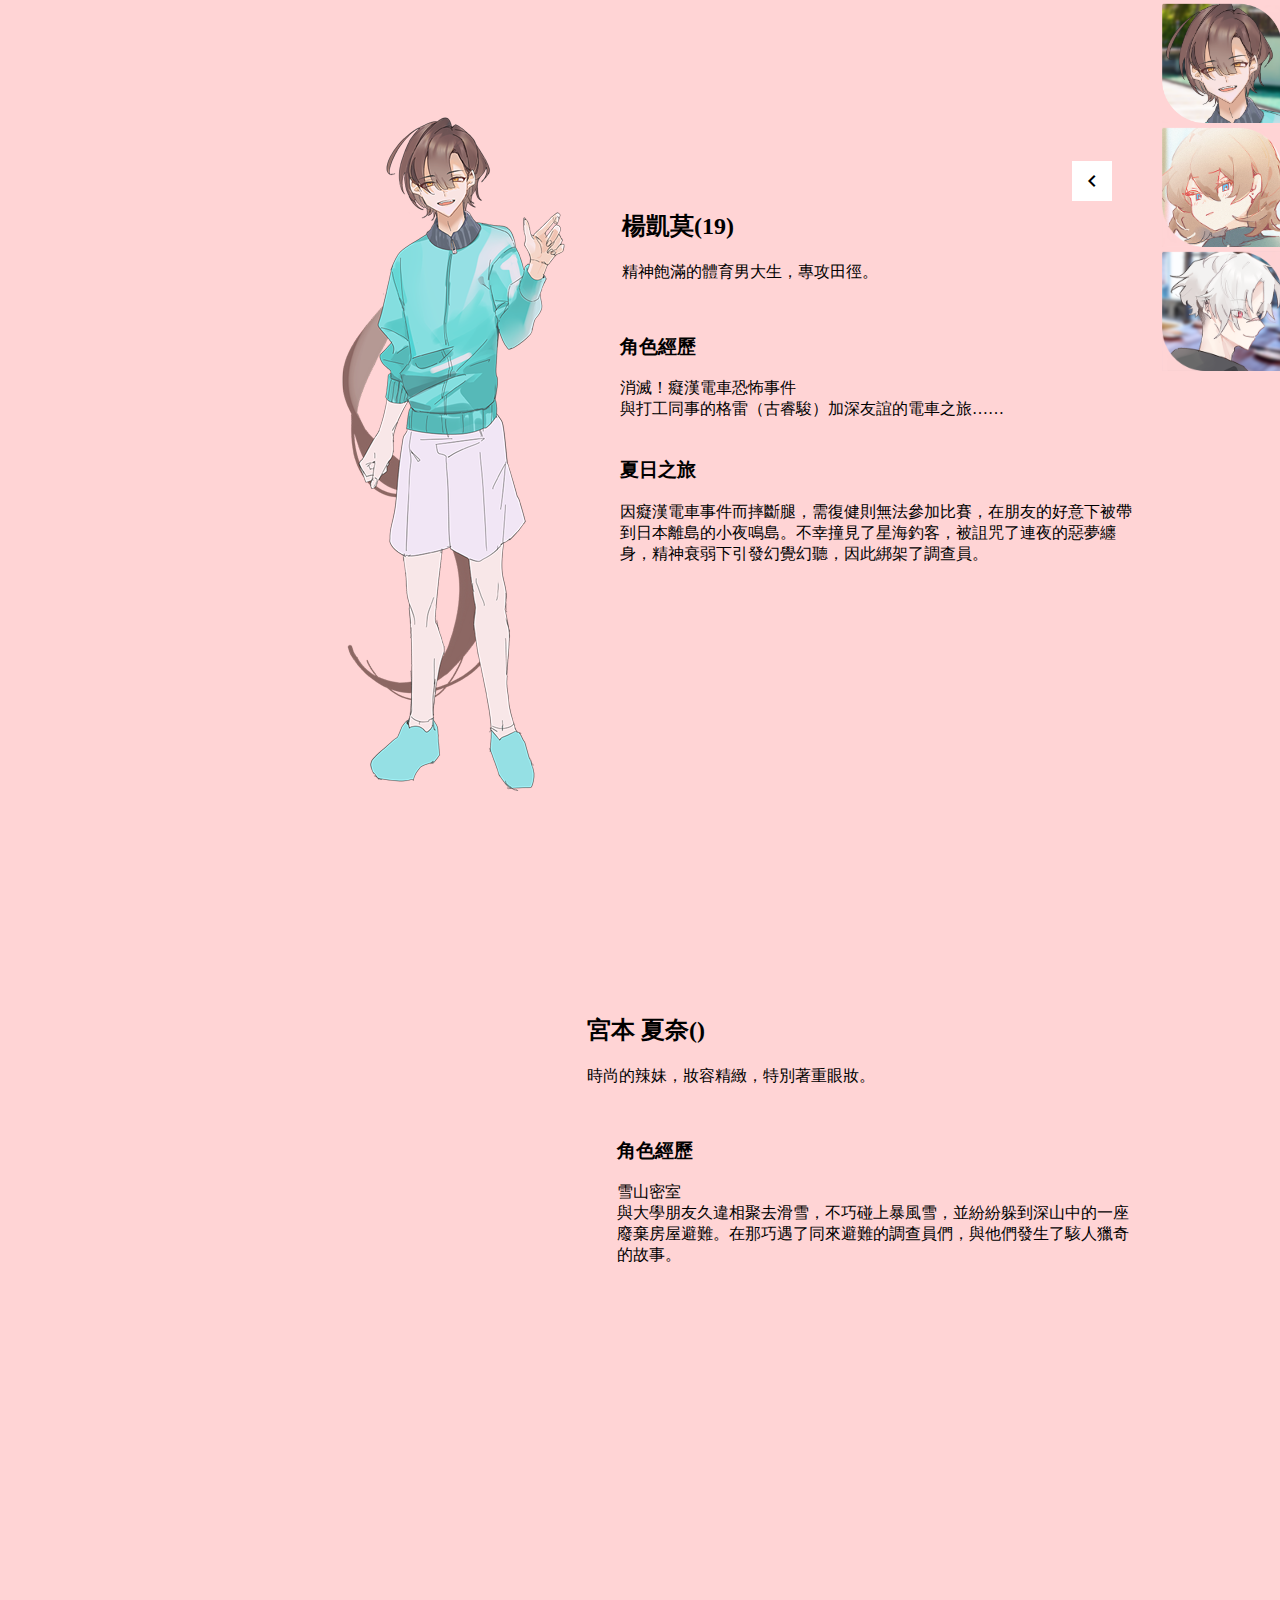
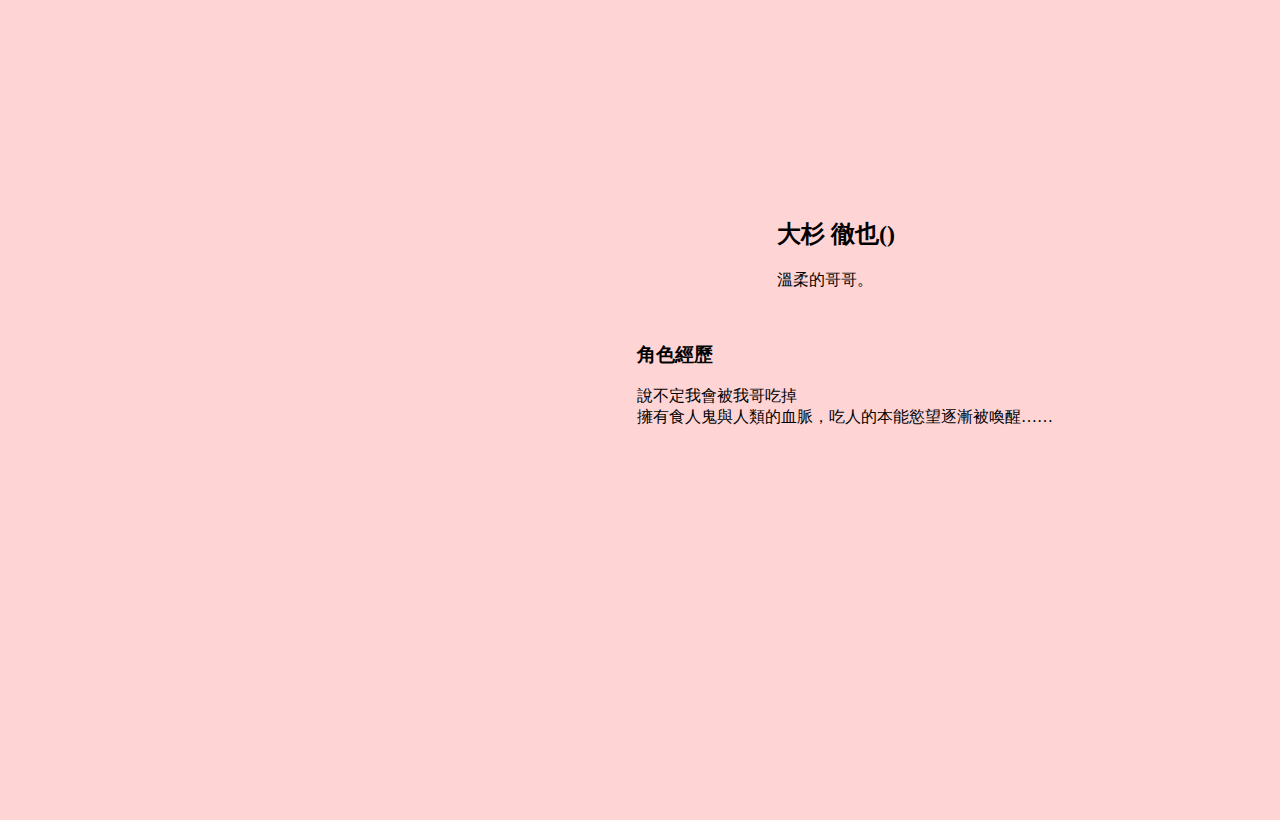
<file: 練習/Untitled-2.html>
<!doctype html>
<html>
<head>
<meta charset="utf-8">
<title>Untitled Document</title>
<link href="style.css" rel="stylesheet" type="text/css">
<link rel="stylesheet" href="https://fonts.googleapis.com/css2?family=Material+Symbols+Outlined:opsz,wght,FILL,GRAD@20..48,100..700,0..1,-50..200" />
<link rel="stylesheet" href="https://unpkg.com/aos@next/dist/aos.css" />
 <script src="https://unpkg.com/aos@next/dist/aos.js"></script>

	</head>

<body>
<div class="char_img">
	<div class="icons">
		<span class="material-symbols-outlined">chevron_left</span></div>
		
<div class="wrapper">
	<div class="carousel">		
	<ul>
	<li ><a href="#a01"><img src="ass/chice_char_mo.png" width="808" height="808" alt=""/></a></li>
		<li ><a href="#a02"><img src="ass/chice_char_natsuna.png" width="300" height="300" alt=""/></a></li>
		<li ><a href="#a03"><img src="ass/chice_char_saya.png" width="300" height="300" alt=""/></a></li>
	</ul></div>
</div>
	
		<div class="icons">
		<span class="material-symbols-outlined">chevron_right</span></div>
	</div>
	
<div class="char_info" >
	<div class="whole_img" data-aos="fade-down"><img src="ass/mo.png" width="265" height="700" alt=""/> </div>
	<div class="text">
	<h2 id="a01">楊凱莫(19)</h2>
		<p>精神飽滿的體育男大生，專攻田徑。</p></div>
	
	<div class="intro">
	<h3>角色經歷</h3>
		消滅！癡漢電車恐怖事件<br>
		與打工同事的格雷（古睿駿）加深友誼的電車之旅……
		<br><br>
		<h3>夏日之旅</h3>
		<p>因癡漢電車事件而摔斷腿，需復健則無法參加比賽，在朋友的好意下被帶到日本離島的小夜鳴島。不幸撞見了星海釣客，被詛咒了連夜的惡夢纏身，精神衰弱下引發幻覺幻聽，因此綁架了調查員。</p></div>
	
	</div>
	
	
	
	
	
	
	<div class="char_info" >
	<div class="whole_img" data-aos="fade-down"><img src="ass/natsu.png" width="230" height="700" alt=""/></div>
	<div class="text">
	<h2 id="a02">宮本 夏奈()</h2>
		<p>時尚的辣妹，妝容精緻，特別著重眼妝。</p></div>
	
	<div class="intro">
	<h3>角色經歷</h3>
		雪山密室<br>
		與大學朋友久違相聚去滑雪，不巧碰上暴風雪，並紛紛躲到深山中的一座廢棄房屋避難。在那巧遇了同來避難的調查員們，與他們發生了駭人獵奇的故事。
		<br><br>
		<h3></h3>
		<p></p></div>
	
	</div>
	
	
	
<div class="char_info" >
	<div class="whole_img" data-aos="fade-down"><img src="ass/shaya.png" width="420" height="700" alt=""/></div>
	<div class="text">
	<h2 id="a03">大杉 徹也()</h2>
		<p>溫柔的哥哥。</p></div>
	
	<div class="intro">
	<h3>角色經歷</h3>
		說不定我會被我哥吃掉<br>
		擁有食人鬼與人類的血脈，吃人的本能慾望逐漸被喚醒……
		<br><br>
		<h3></h3>
		<p></p></div>
	
	</div>
	
	
	  <script>
    AOS.init();
  </script>
	
	
</body>
</html>
</file>
<file: 練習/style.css>
@charset "utf-8";

body{
    align-items: center;
    justify-content: center;

    min-height: 100vh;
    background-color: #FFD4D5;
    max-width: 100%;
}
.char_img {
    align-items: center;
    justify-content: center;
    display: flex;
    position: fixed;
    margin-left: 1019px;
    margin-top: -113px;
}




.wrapper .carousel {
	white-space: nowrap;
	overflow: hidden;

	
}
.char_info {
    margin-left: 306px;
    margin-top: 100px;
    display: flex;
}
.char_info .text {
    margin-top: 90px;
    margin-left: 43px;
}

.char_info .intro {
    margin-top: 215px;
    margin-left: -258px;
    width: 515px;
}


.carousel img {
	margin-left: 10px;
	height: 120px;
	width: 120px;
	
}



li {
	list-style: none;
	float: left;
	margin-right: 10px;
}


.icons .material-symbols-outlined {
    width: 40px;
    height: 40px;
    background: #fff;
    text-align: center;
    line-height: 40px;
    margin-left: 45px;	

}
</file>
